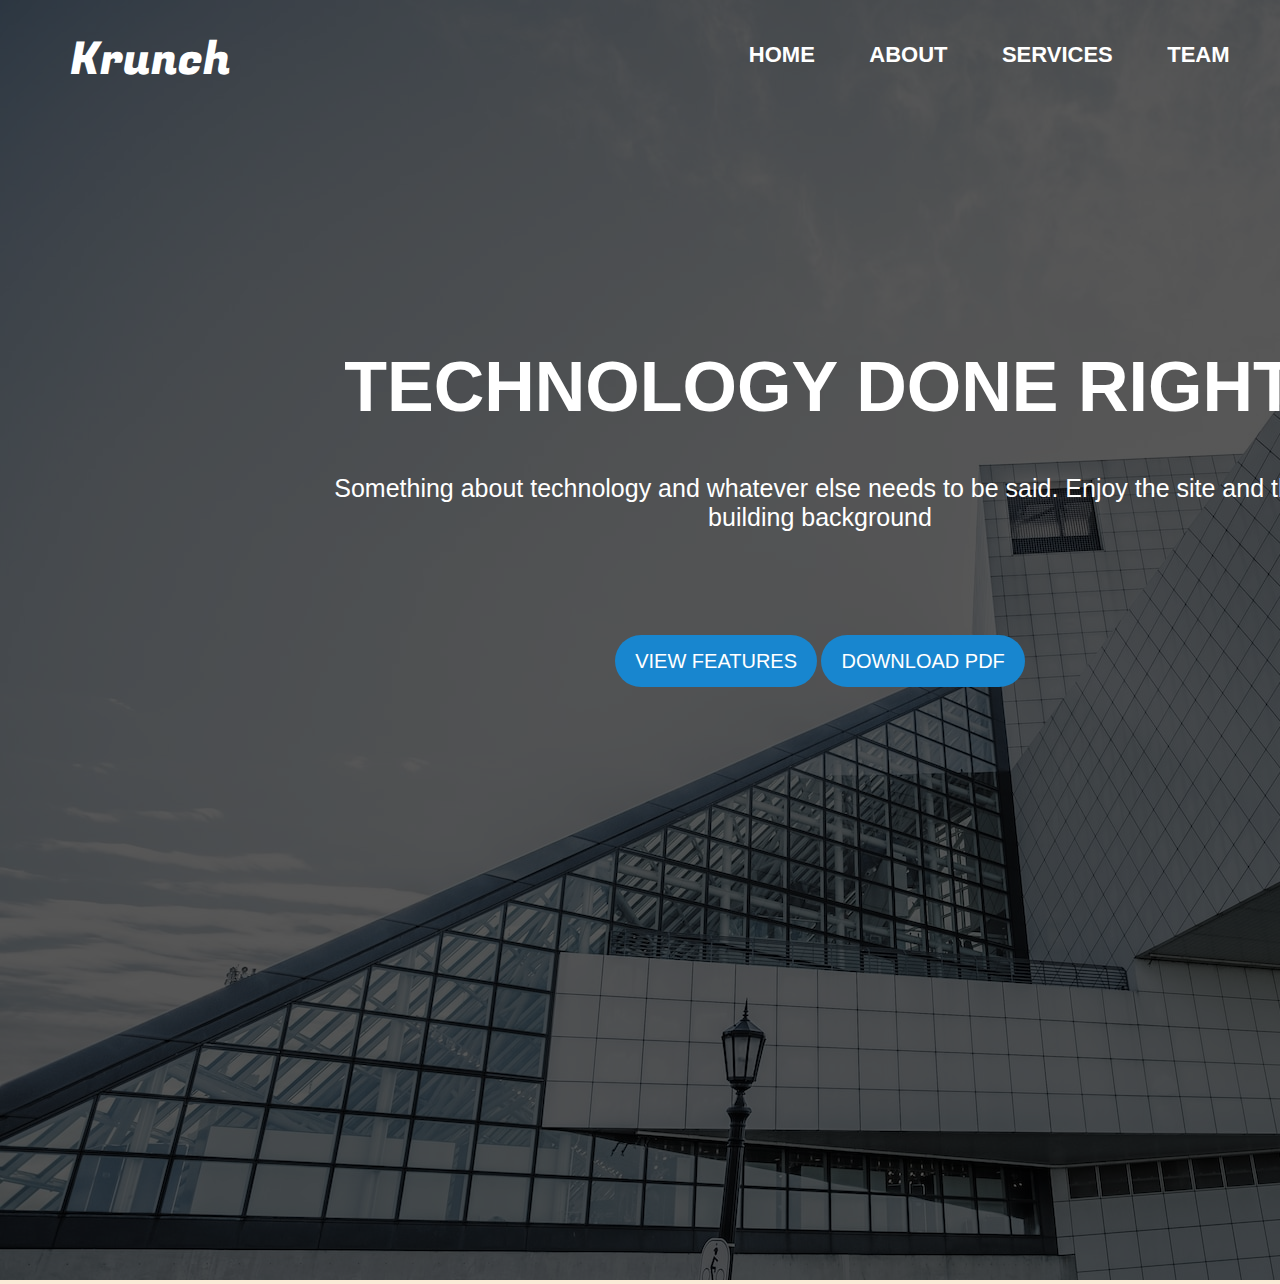
<file: index.html>
<!DOCTYPE html>
<html lang="en">
<head>
    <meta charset="UTF-8">
    
    <title>Krunch</title>
    <link rel="stylesheet" href="styles.css">
    <link rel="preconnect" href="https://fonts.googleapis.com">
    <link rel="preconnect" href="https://fonts.gstatic.com" crossorigin>
    <link href="https://fonts.googleapis.com/css2?family=Fugaz+One&display=swap" rel="stylesheet">
</head>

<body>
    
<div class="logobar">
<p class="krunch">Krunch</p>
</div>

<div class="navbar">
   <a class="a" href="http://www.google.com"> HOME</a>
   <a class="a" href="www.google.com"> ABOUT</a>
   <a class="a" href="www.google.com"> SERVICES</a>
   <a class="a" href="www.google.com"> TEAM</a>
   <a class="a" href="www.google.com"> BLOG</a>
   <a class="a" href="www.google.com"> CONTACT</a>

    </div>

    <div class="welcome">
<h1 class="tech">TECHNOLOGY DONE RIGHT</h1>
<p class="intro">Something about technology and whatever else needs to be said. Enjoy the site and the building background</p>

    </div>
    <div class="buttons">
        <a class="btn1" href="https://www.facebook.com">VIEW FEATURES</a>
        <a class="btn2" href="troycburch@gmail.com">DOWNLOAD PDF</a>


    </div>
<img class="background" src="images/backgroundfinal.png" alt="">

</body>
</html>
</file>
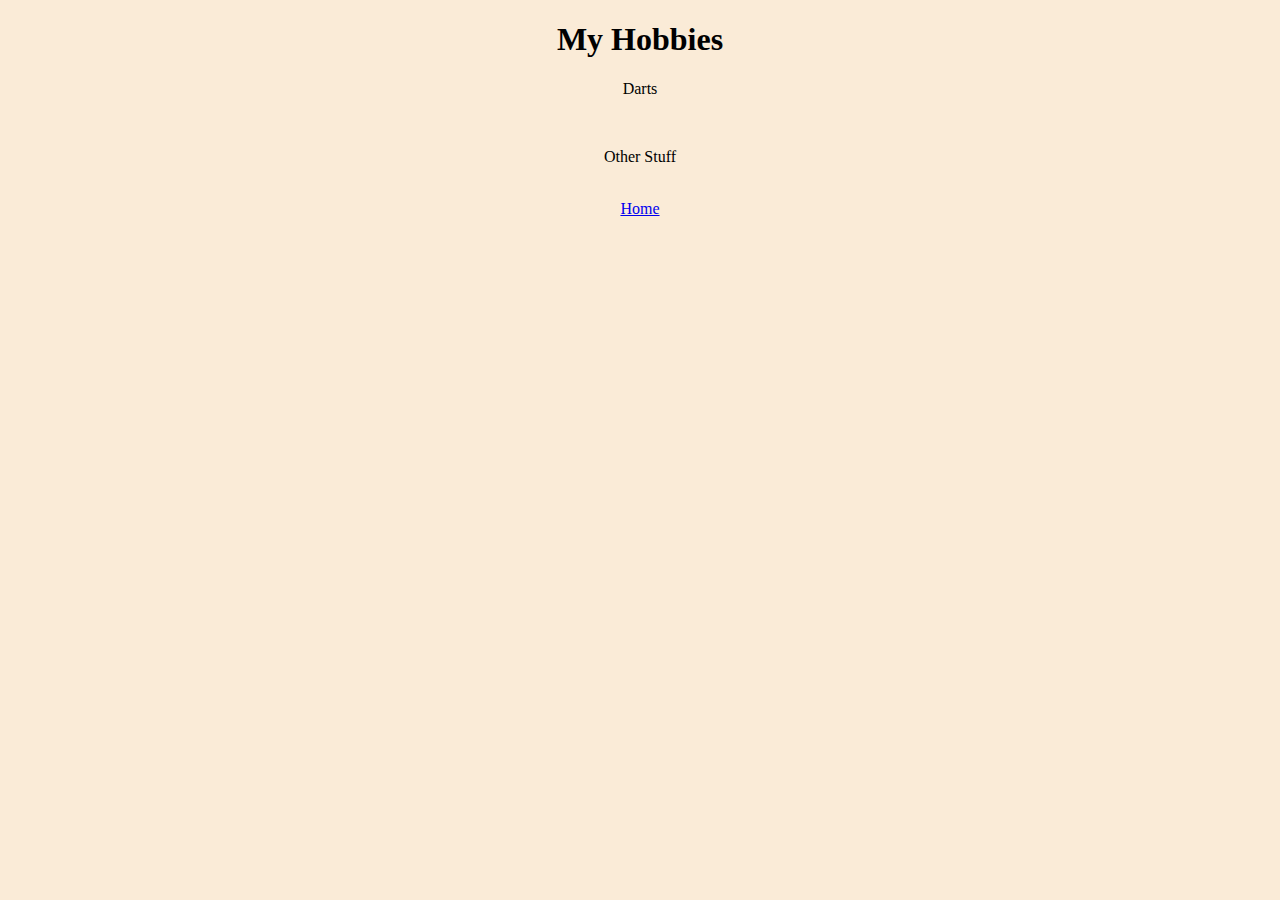
<file: hobbies.html>
<!DOCTYPE html>
<html lang="en">
<head>
    <meta charset="UTF-8">
 
    <title>My Hobbies</title>
    <link rel="stylesheet" href="styles.css">
</head>
<body>
    <center>
    <h1>My Hobbies</h1>
    <p>Darts</p><br>
    <p>Other Stuff</p><br>



   
    <a href="index.html">Home</a>

</center>
</body>
</html>
</file>
<file: styles.css>
body{

margin-top: 0;
margin: 0;
padding: 0;
background-color: antiquewhite;
}

.navbar {
    height: 150px;
    width: 900px;
    
    display:inline-block;
    
    
    
    position: absolute;
    left: 53%;
    text-align: center;
    line-height: 110px;
    font-family: 'Open Sans', sans-serif;
    font-weight: 700;
   
}
.logobar {
    height: 150px;
    width: 300px;
   
    display:inline-block;
    margin-top: 0;
    position: absolute;
    text-align: center;
    line-height: 30px;
    font-family: 'Fugaz One', cursive;
    font-weight: 400;
    
}

.welcome { 
    position: absolute;
 display: inline-block;
 height: 300px;
 width:1000px;
 left: 25%;
top: 300px;
text-align: center;
font-family: 'Open Sans', sans-serif;


}
.tech {
    font-size: 70px;
    color: white;
    
}
.intro {
    font-family: 'Open Sans', sans-serif;
    color: white;
    font-size: 25px;
}
.buttons {
    position: absolute;
    display: inline-block;
    height: 400px;
    width:1000px;
    left: 25%;
   top: 650px;
   text-align: center;
   font-family: 'Open Sans', sans-serif;
   


}
.btn1 {

        -webkit-border-radius: 28;
        -moz-border-radius: 28;
        border-radius: 28px;
        font-family: 'Montserrat', sans-serif;
        color: #ffffff;
        font-size: 20px;
        background: #1886cf;
        padding: 15px 20px 15px 20px;
        text-decoration: none;
}
.btn1:hover  {
 background-color:#136094 ;  
}
.btn2:hover  {
    background-color:#136094 ;  
}
.btn2 {

   
    -webkit-border-radius: 28;
    -moz-border-radius: 28;
    border-radius: 28px;
    font-family: 'Montserrat', sans-serif;
    color: #ffffff;
    font-size: 20px;
    background: #1886cf;
    padding: 15px 20px 15px 20px;
    text-decoration: none;
}
.a {
   padding: 25px;
    font-size: 22px;
    text-decoration: none;
    color:white;
    
  
}
.a:hover {
    color:#1886cf;
}
.krunch
{
    font-size: 45px;
    color: white;
}
</file>
